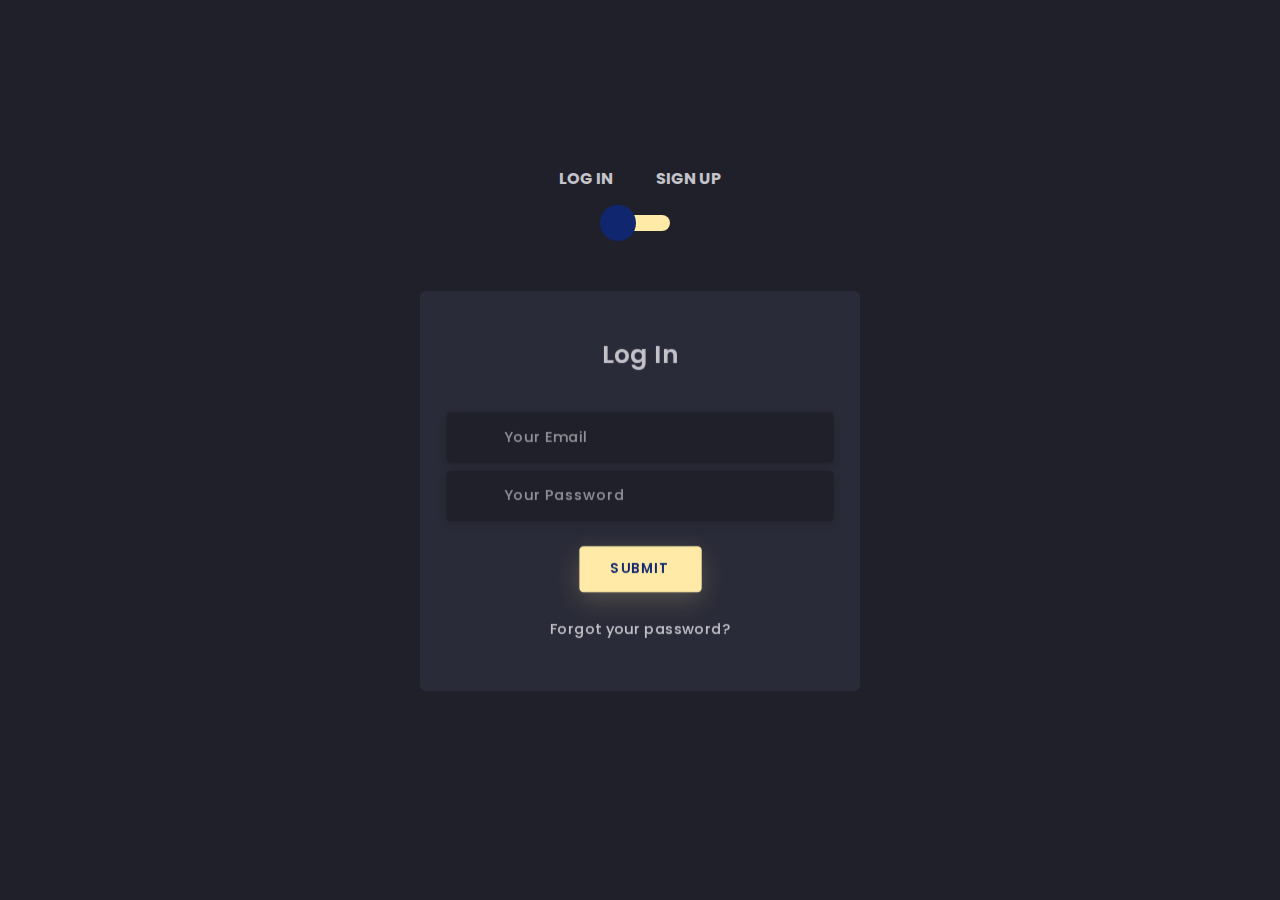
<file: Notes LElo/Login.html>
<html lang="en">

<head>
    <meta charset="UTF-8" />
    <meta http-equiv="X-UA-Compatible" content="IE=edge" />
    <meta name="viewport" content="width=device-width, initial-scale=1.0" />
    <title>The Next Tech/Login-Signup</title>
    <link rel="stylesheet" href="https://cdnjs.cloudflare.com/ajax/libs/twitter-bootstrap/4.5.0/css/bootstrap.min.css">
    <link rel="stylesheet" href="https://unicons.iconscout.com/release/v2.1.9/css/unicons.css">
    <link rel="stylesheet" href="Login.css" />
</head>

<body>

    <div class="section">
        <div class="container">
            <div class="row full-height justify-content-center">
                <div class="col-12 text-center align-self-center py-5">
                    <div class="section pb-5 pt-5 pt-sm-2 text-center">
                        <h6 class="mb-0 pb-3"><span>Log In </span><span>Sign Up</span></h6>
                        <input class="checkbox" type="checkbox" id="reg-log" name="reg-log" />
                        <label for="reg-log"></label>
                        <div class="card-3d-wrap mx-auto">
                            <div class="card-3d-wrapper">
                                <div class="card-front">
                                    <div class="center-wrap">
                                        <div class="section text-center">
                                            <h4 class="mb-4 pb-3">Log In</h4>
                                            <div class="form-group">
                                                <input type="email" name="logemail" class="form-style"
                                                    placeholder="Your Email" id="logemail" autocomplete="off">
                                                <i class="input-icon uil uil-at"></i>
                                            </div>
                                            <div class="form-group mt-2">
                                                <input type="password" name="logpass" class="form-style"
                                                    placeholder="Your Password" id="logpass" autocomplete="off">
                                                <i class="input-icon uil uil-lock-alt"></i>
                                            </div>
                                            <a href="#" class="btn mt-4">submit</a>
                                            <p class="mb-0 mt-4 text-center"><a href="#0" class="link">Forgot your
                                                    password?</a></p>
                                        </div>
                                    </div>
                                </div>
                                <div class="card-back">
                                    <div class="center-wrap">
                                        <div class="section text-center">
                                            <h4 class="mb-4 pb-3">Sign Up</h4>
                                            <div class="form-group">
                                                <input type="text" name="logname" class="form-style"
                                                    placeholder="Your Full Name" id="logname" autocomplete="off">
                                                <i class="input-icon uil uil-user"></i>
                                            </div>
                                            <div class="form-group mt-2">
                                                <input type="email" name="logemail" class="form-style"
                                                    placeholder="Your Email" id="logemail" autocomplete="off">
                                                <i class="input-icon uil uil-at"></i>
                                            </div>
                                            <div class="form-group mt-2">
                                                <input type="password" name="logpass" class="form-style"
                                                    placeholder="Your Password" id="logpass" autocomplete="off">
                                                <i class="input-icon uil uil-lock-alt"></i>
                                            </div>
                                            <a href="#" class="btn mt-4">submit</a>
                                        </div>
                                    </div>
                                </div>
                            </div>
                        </div>
                    </div>
                </div>
            </div>
        </div>
    </div>
</body>

</html>
</file>
<file: Notes LElo/Login.css>
@import url("https://fonts.googleapis.com/css?family=Poppins:400,500,600,700,800,900");

body {
  font-family: "Poppins", sans-serif;
  font-weight: 300;
  font-size: 15px;
  line-height: 1.7;
  color: #c4c3ca;
  background-color: #1f2029;
  overflow-x: hidden;
}
a {
  cursor: pointer;
  transition: all 200ms linear;
}
a:hover {
  text-decoration: none;
}
.link {
  color: #c4c3ca;
}
.link:hover {
  color: #ffeba7;
}
p {
  font-weight: 500;
  font-size: 14px;
  line-height: 1.7;
}
h4 {
  font-weight: 600;
}
h6 span {
  padding: 0 20px;
  text-transform: uppercase;
  font-weight: 700;
}
.section {
  position: relative;
  width: 100%;
  display: block;
}
.full-height {
  min-height: 100vh;
}
[type="checkbox"]:checked,
[type="checkbox"]:not(:checked) {
  position: absolute;
  left: -9999px;
}
.checkbox:checked + label,
.checkbox:not(:checked) + label {
  position: relative;
  display: block;
  text-align: center;
  width: 60px;
  height: 16px;
  border-radius: 8px;
  padding: 0;
  margin: 10px auto;
  cursor: pointer;
  background-color: #ffeba7;
}
.checkbox:checked + label:before,
.checkbox:not(:checked) + label:before {
  position: absolute;
  display: block;
  width: 36px;
  height: 36px;
  border-radius: 50%;
  color: #ffeba7;
  background-color: #102770;
  font-family: "unicons";
  content: "\eb4f";
  z-index: 20;
  top: -10px;
  left: -10px;
  line-height: 36px;
  text-align: center;
  font-size: 24px;
  transition: all 0.5s ease;
}
.checkbox:checked + label:before {
  transform: translateX(44px) rotate(-270deg);
}

.card-3d-wrap {
  position: relative;
  width: 440px;
  max-width: 100%;
  height: 400px;
  -webkit-transform-style: preserve-3d;
  transform-style: preserve-3d;
  perspective: 800px;
  margin-top: 60px;
}
.card-3d-wrapper {
  width: 100%;
  height: 100%;
  position: absolute;
  top: 0;
  left: 0;
  -webkit-transform-style: preserve-3d;
  transform-style: preserve-3d;
  transition: all 600ms ease-out;
}
.card-front,
.card-back {
  width: 100%;
  height: 100%;
  background-color: #2a2b38;
  background-image: url("https://s3-us-west-2.amazonaws.com/s.cdpn.io/1462889/pat.svg");
  background-position: bottom center;
  background-repeat: no-repeat;
  background-size: 300%;
  position: absolute;
  border-radius: 6px;
  left: 0;
  top: 0;
  -webkit-transform-style: preserve-3d;
  transform-style: preserve-3d;
  -webkit-backface-visibility: hidden;
  -moz-backface-visibility: hidden;
  -o-backface-visibility: hidden;
  backface-visibility: hidden;
}
.card-back {
  transform: rotateY(180deg);
}
.checkbox:checked ~ .card-3d-wrap .card-3d-wrapper {
  transform: rotateY(180deg);
}
.center-wrap {
  position: absolute;
  width: 100%;
  padding: 0 35px;
  top: 50%;
  left: 0;
  transform: translate3d(0, -50%, 35px) perspective(100px);
  z-index: 20;
  display: block;
}

.form-group {
  position: relative;
  display: block;
  margin: 0;
  padding: 0;
}
.form-style {
  padding: 13px 20px;
  padding-left: 55px;
  height: 48px;
  width: 100%;
  font-weight: 500;
  border-radius: 4px;
  font-size: 14px;
  line-height: 22px;
  letter-spacing: 0.5px;
  outline: none;
  color: #c4c3ca;
  background-color: #1f2029;
  border: none;
  -webkit-transition: all 200ms linear;
  transition: all 200ms linear;
  box-shadow: 0 4px 8px 0 rgba(21, 21, 21, 0.2);
}
.form-style:focus,
.form-style:active {
  border: none;
  outline: none;
  box-shadow: 0 4px 8px 0 rgba(21, 21, 21, 0.2);
}
.input-icon {
  position: absolute;
  top: 0;
  left: 18px;
  height: 48px;
  font-size: 24px;
  line-height: 48px;
  text-align: left;
  color: #ffeba7;
  -webkit-transition: all 200ms linear;
  transition: all 200ms linear;
}

.form-group input:-ms-input-placeholder {
  color: #c4c3ca;
  opacity: 0.7;
  -webkit-transition: all 200ms linear;
  transition: all 200ms linear;
}
.form-group input::-moz-placeholder {
  color: #c4c3ca;
  opacity: 0.7;
  -webkit-transition: all 200ms linear;
  transition: all 200ms linear;
}
.form-group input:-moz-placeholder {
  color: #c4c3ca;
  opacity: 0.7;
  -webkit-transition: all 200ms linear;
  transition: all 200ms linear;
}
.form-group input::-webkit-input-placeholder {
  color: #c4c3ca;
  opacity: 0.7;
  -webkit-transition: all 200ms linear;
  transition: all 200ms linear;
}
.form-group input:focus:-ms-input-placeholder {
  opacity: 0;
  -webkit-transition: all 200ms linear;
  transition: all 200ms linear;
}
.form-group input:focus::-moz-placeholder {
  opacity: 0;
  -webkit-transition: all 200ms linear;
  transition: all 200ms linear;
}
.form-group input:focus:-moz-placeholder {
  opacity: 0;
  -webkit-transition: all 200ms linear;
  transition: all 200ms linear;
}
.form-group input:focus::-webkit-input-placeholder {
  opacity: 0;
  -webkit-transition: all 200ms linear;
  transition: all 200ms linear;
}

.btn {
  border-radius: 4px;
  height: 44px;
  font-size: 13px;
  font-weight: 600;
  text-transform: uppercase;
  -webkit-transition: all 200ms linear;
  transition: all 200ms linear;
  padding: 0 30px;
  letter-spacing: 1px;
  display: -webkit-inline-flex;
  display: -ms-inline-flexbox;
  display: inline-flex;
  -webkit-align-items: center;
  -moz-align-items: center;
  -ms-align-items: center;
  align-items: center;
  -webkit-justify-content: center;
  -moz-justify-content: center;
  -ms-justify-content: center;
  justify-content: center;
  -ms-flex-pack: center;
  text-align: center;
  border: none;
  background-color: #ffeba7;
  color: #102770;
  box-shadow: 0 8px 24px 0 rgba(255, 235, 167, 0.2);
}
.btn:active,
.btn:focus {
  background-color: #102770;
  color: #ffeba7;
  box-shadow: 0 8px 24px 0 rgba(16, 39, 112, 0.2);
}
.btn:hover {
  background-color: #102770;
  color: #ffeba7;
  box-shadow: 0 8px 24px 0 rgba(16, 39, 112, 0.2);
}

.logo {
  position: absolute;
  top: 30px;
  right: 30px;
  display: block;
  z-index: 100;
  transition: all 250ms linear;
}
.logo img {
  height: 26px;
  width: auto;
  display: block;
}
</file>
